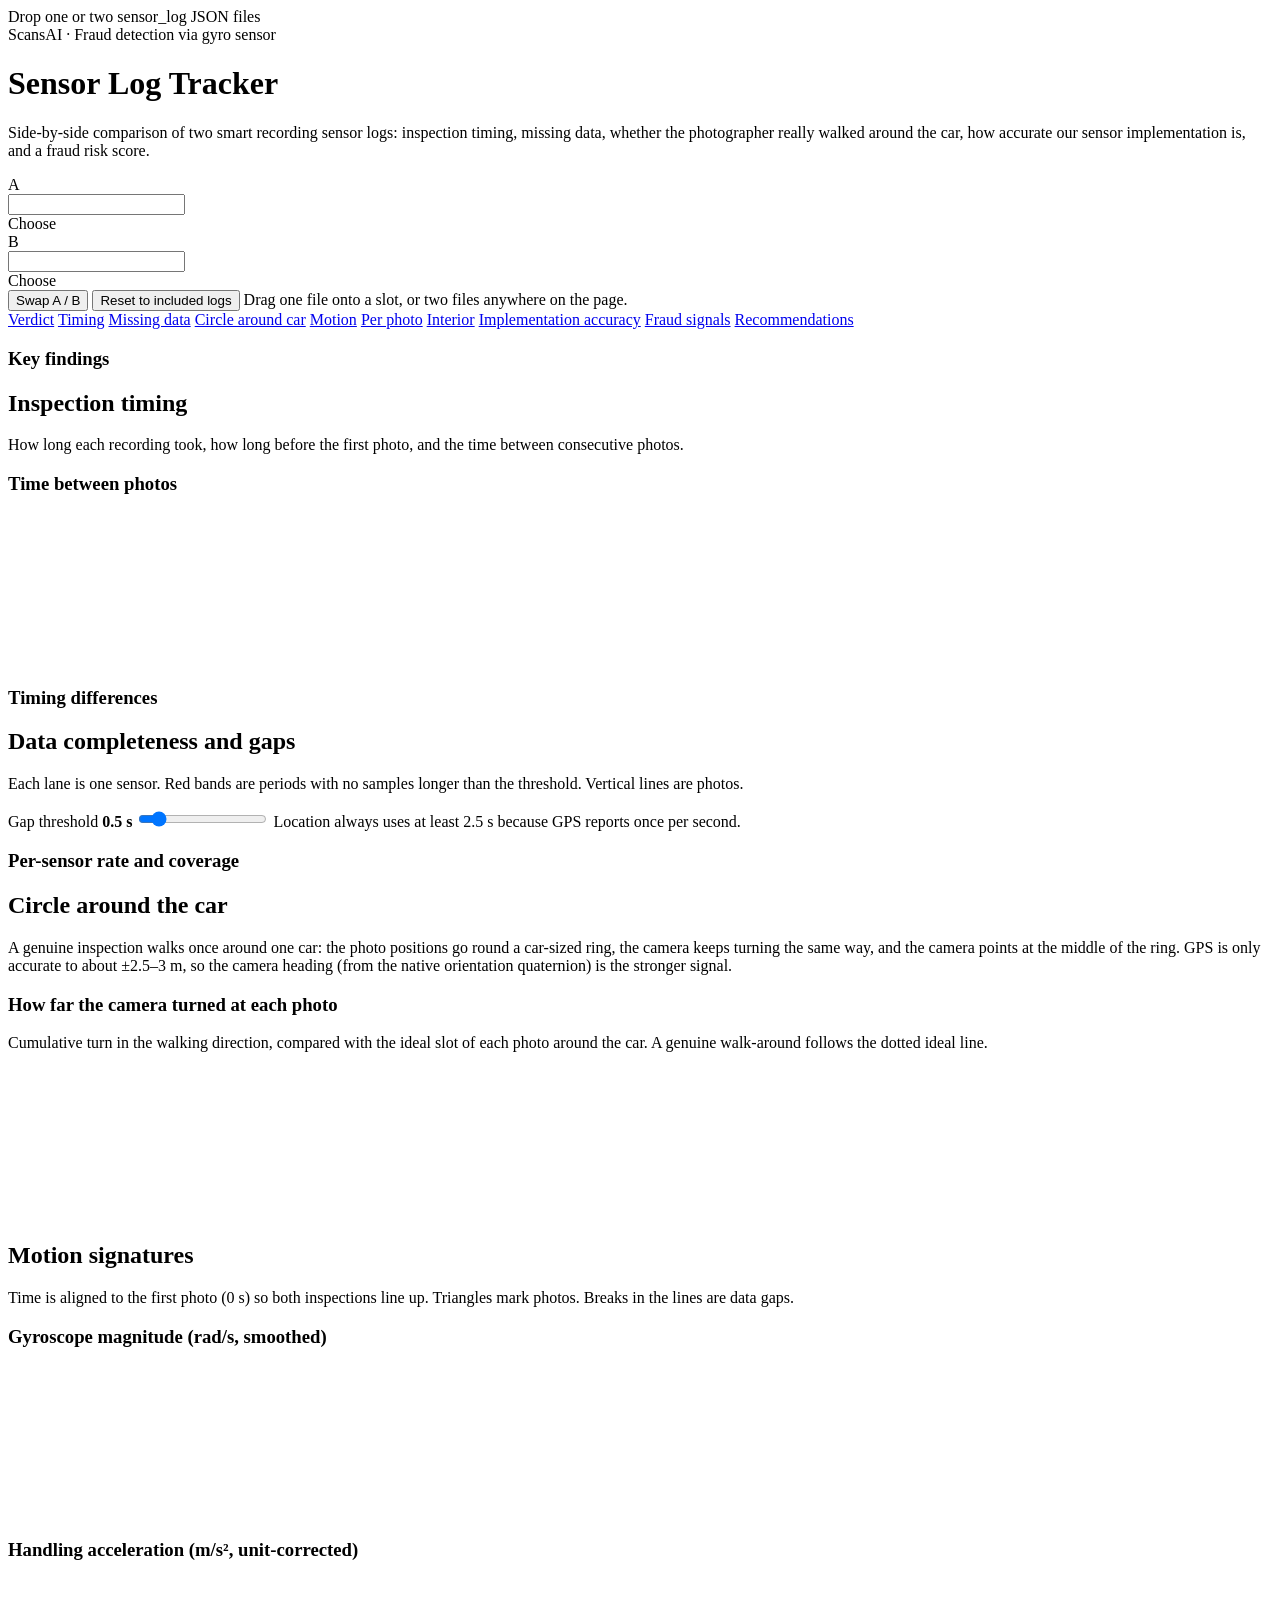
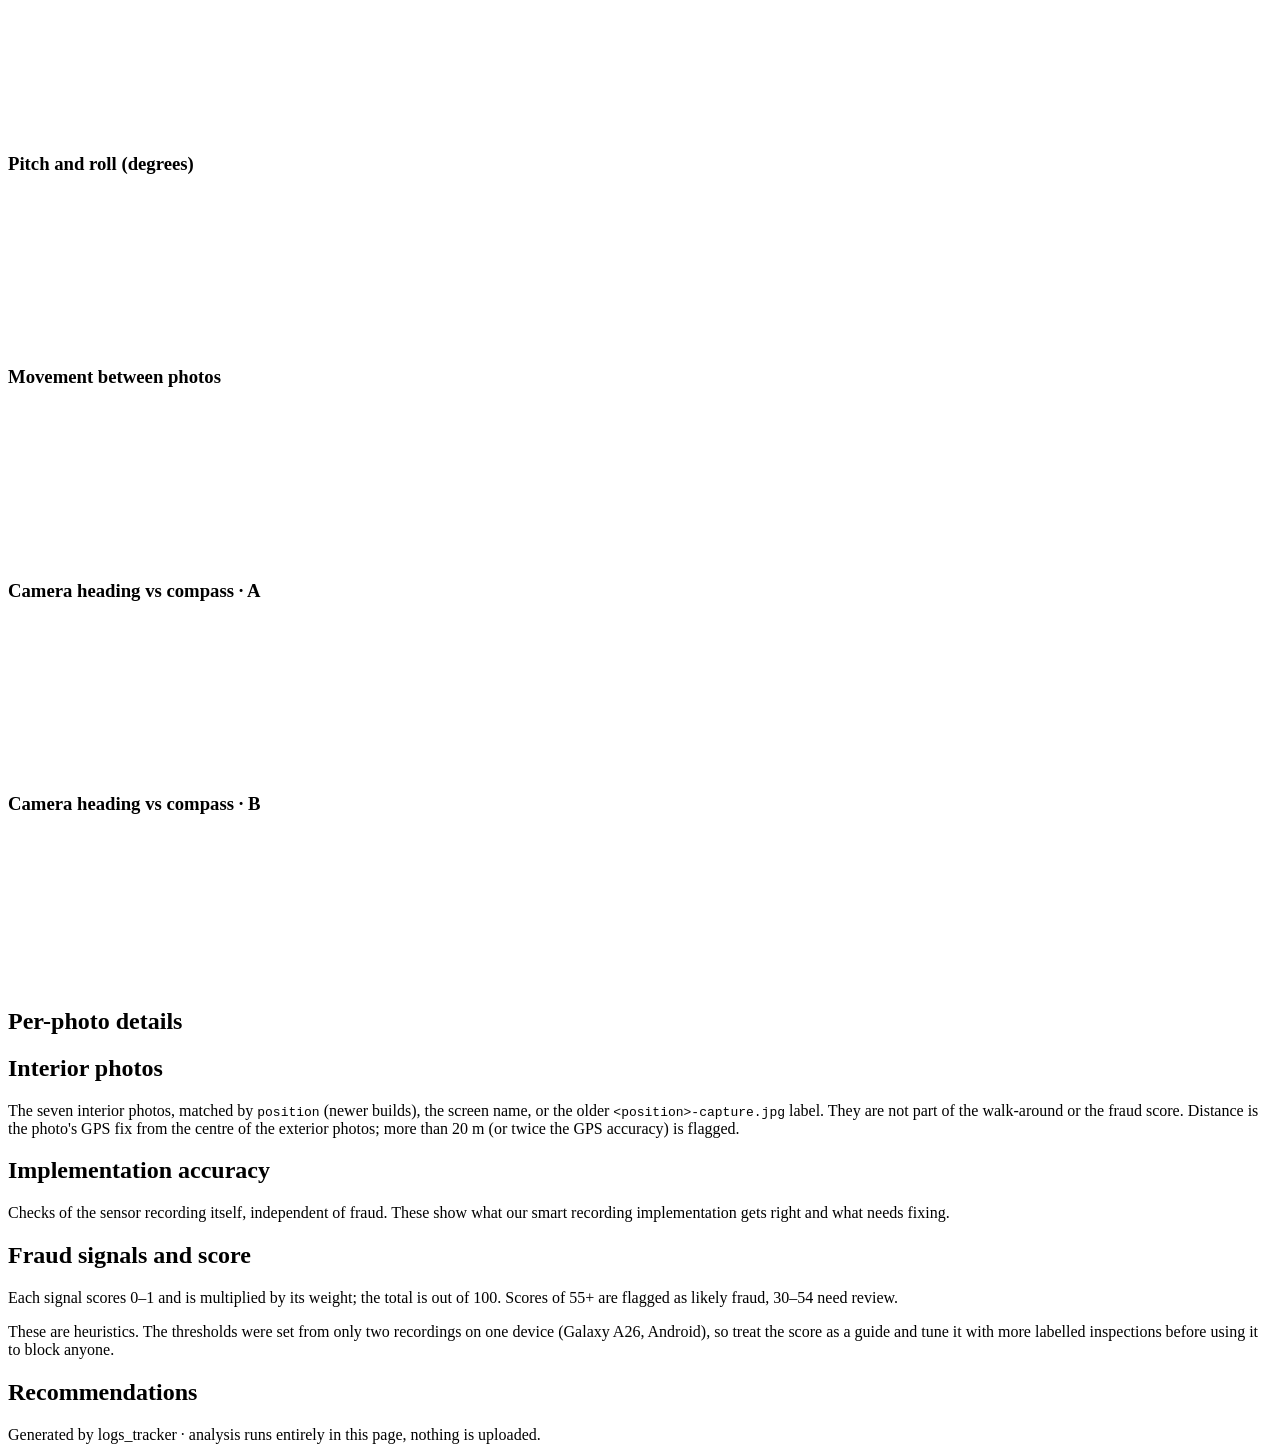
<file: src/template.html>
<!doctype html>
<html lang="en">
  <head>
    <meta charset="utf-8" />
    <meta name="viewport" content="width=device-width, initial-scale=1" />
    <title>Sensor Log Tracker · Fraud vs Normal Inspection</title>
    <style>
      /*__STYLES__*/
    </style>
  </head>
  <body>
    <div id="dropOverlay" class="drop-overlay"><div>Drop one or two sensor_log JSON files</div></div>
    <div id="toast" class="toast"></div>

    <header class="hero">
      <div class="hero-text">
        <div class="eyebrow">ScansAI · Fraud detection via gyro sensor</div>
        <h1>Sensor Log Tracker</h1>
        <p>
          Side-by-side comparison of two smart recording sensor logs: inspection timing, missing data, whether the
          photographer really walked around the car, how accurate our sensor implementation is, and a fraud risk score.
        </p>
      </div>
      <div class="loader">
        <div class="slot" id="slotA" data-slot="a">
          <div class="slot-tag">A</div>
          <div class="slot-body">
            <input class="slot-name" id="nameA" aria-label="Name for log A" />
            <div class="slot-file" id="fileA"></div>
          </div>
          <label class="btn btn-ghost">Choose<input type="file" accept=".json,application/json" id="inputA" hidden /></label>
        </div>
        <div class="slot" id="slotB" data-slot="b">
          <div class="slot-tag">B</div>
          <div class="slot-body">
            <input class="slot-name" id="nameB" aria-label="Name for log B" />
            <div class="slot-file" id="fileB"></div>
          </div>
          <label class="btn btn-ghost">Choose<input type="file" accept=".json,application/json" id="inputB" hidden /></label>
        </div>
        <div class="loader-actions">
          <button class="btn" id="swapBtn" type="button">Swap A / B</button>
          <button class="btn" id="resetBtn" type="button">Reset to included logs</button>
          <span class="hint">Drag one file onto a slot, or two files anywhere on the page.</span>
        </div>
      </div>
    </header>

    <nav class="toc">
      <a href="#verdict">Verdict</a>
      <a href="#timing">Timing</a>
      <a href="#completeness">Missing data</a>
      <a href="#circle">Circle around car</a>
      <a href="#motion">Motion</a>
      <a href="#captures">Per photo</a>
      <a href="#interior">Interior</a>
      <a href="#accuracy">Implementation accuracy</a>
      <a href="#signals">Fraud signals</a>
      <a href="#recommendations">Recommendations</a>
    </nav>

    <main>
      <section id="verdict">
        <div class="verdict-grid" id="verdictCards"></div>
        <div id="warnings"></div>
        <div class="card insights">
          <h3>Key findings</h3>
          <ul id="insights"></ul>
        </div>
      </section>

      <section id="timing">
        <h2>Inspection timing</h2>
        <p class="lead">
          How long each recording took, how long before the first photo, and the time between consecutive photos.
        </p>
        <div class="card"><div id="phaseBars"></div></div>
        <div class="grid-2">
          <div class="card">
            <h3>Time between photos</h3>
            <div class="chart-box"><canvas id="chartIntervals"></canvas></div>
          </div>
          <div class="card">
            <h3>Timing differences</h3>
            <div id="timingTable"></div>
          </div>
        </div>
      </section>

      <section id="completeness">
        <h2>Data completeness and gaps</h2>
        <p class="lead">
          Each lane is one sensor. Red bands are periods with no samples longer than the threshold. Vertical lines
          are photos.
        </p>
        <div class="card controls">
          <label for="gapSlider">Gap threshold <strong id="gapValue">0.5 s</strong></label>
          <input type="range" id="gapSlider" min="0.2" max="3" step="0.1" value="0.5" />
          <span class="hint">Location always uses at least 2.5 s because GPS reports once per second.</span>
        </div>
        <div class="card"><div id="timelineA" class="timeline"></div></div>
        <div class="card"><div id="timelineB" class="timeline"></div></div>
        <div class="card">
          <h3>Per-sensor rate and coverage</h3>
          <div id="streamTable" class="table-wrap"></div>
          <div id="gapLists" class="gap-lists"></div>
        </div>
      </section>

      <section id="circle">
        <h2>Circle around the car</h2>
        <p class="lead">
          A genuine inspection walks once around one car: the photo positions go round a car-sized ring, the camera
          keeps turning the same way, and the camera points at the middle of the ring. GPS is only accurate to about
          ±2.5–3 m, so the camera heading (from the native orientation quaternion) is the stronger signal.
        </p>
        <div class="grid-2" id="maps"></div>
        <div class="grid-2" id="polars"></div>
        <div class="card">
          <h3>How far the camera turned at each photo</h3>
          <p class="hint">
            Cumulative turn in the walking direction, compared with the ideal slot of each photo around the car. A
            genuine walk-around follows the dotted ideal line.
          </p>
          <div class="chart-box tall"><canvas id="chartProgress"></canvas></div>
        </div>
      </section>

      <section id="motion">
        <h2>Motion signatures</h2>
        <p class="lead">
          Time is aligned to the first photo (0 s) so both inspections line up. Triangles mark photos. Breaks in the
          lines are data gaps.
        </p>
        <div class="grid-2">
          <div class="card">
            <h3>Gyroscope magnitude (rad/s, smoothed)</h3>
            <div class="chart-box"><canvas id="chartGyro"></canvas></div>
          </div>
          <div class="card">
            <h3>Handling acceleration (m/s², unit-corrected)</h3>
            <div class="chart-box"><canvas id="chartAcc"></canvas></div>
          </div>
          <div class="card">
            <h3>Pitch and roll (degrees)</h3>
            <div class="chart-box"><canvas id="chartPitch"></canvas></div>
          </div>
          <div class="card">
            <h3>Movement between photos</h3>
            <div class="chart-box"><canvas id="chartSteps"></canvas></div>
          </div>
          <div class="card">
            <h3 id="headingTitleA">Camera heading vs compass · A</h3>
            <div class="chart-box"><canvas id="chartHeadingA"></canvas></div>
          </div>
          <div class="card">
            <h3 id="headingTitleB">Camera heading vs compass · B</h3>
            <div class="chart-box"><canvas id="chartHeadingB"></canvas></div>
          </div>
        </div>
      </section>

      <section id="captures">
        <h2>Per-photo details</h2>
        <div class="card"><div id="capturesA" class="table-wrap"></div></div>
        <div class="card"><div id="capturesB" class="table-wrap"></div></div>
      </section>

      <section id="interior">
        <h2>Interior photos</h2>
        <p class="lead">
          The seven interior photos, matched by <code>position</code> (newer builds), the screen name, or the older
          <code>&lt;position&gt;-capture.jpg</code> label. They are not part of the walk-around or the fraud score. Distance is the
          photo's GPS fix from the centre of the exterior photos; more than 20 m (or twice the GPS accuracy) is flagged.
        </p>
        <div class="card"><div id="interiorA" class="table-wrap"></div></div>
        <div class="card"><div id="interiorB" class="table-wrap"></div></div>
      </section>

      <section id="accuracy">
        <h2>Implementation accuracy</h2>
        <p class="lead">
          Checks of the sensor recording itself, independent of fraud. These show what our smart recording
          implementation gets right and what needs fixing.
        </p>
        <div class="card"><div id="accuracyTable" class="table-wrap"></div></div>
      </section>

      <section id="signals">
        <h2>Fraud signals and score</h2>
        <p class="lead">
          Each signal scores 0–1 and is multiplied by its weight; the total is out of 100. Scores of 55+ are flagged
          as likely fraud, 30–54 need review.
        </p>
        <div class="card"><div id="signalsTable" class="table-wrap"></div></div>
        <p class="note">
          These are heuristics. The thresholds were set from only two recordings on one device (Galaxy A26, Android),
          so treat the score as a guide and tune it with more labelled inspections before using it to block anyone.
        </p>
      </section>

      <section id="recommendations">
        <h2>Recommendations</h2>
        <div class="card"><ol id="recommendationList" class="recs"></ol></div>
      </section>
    </main>

    <footer>Generated by logs_tracker · analysis runs entirely in this page, nothing is uploaded.</footer>

    <script type="application/json" id="log-a" data-name="__NAME_A__" data-file="__FILE_A__">__LOG_A__</script>
    <script type="application/json" id="log-b" data-name="__NAME_B__" data-file="__FILE_B__">__LOG_B__</script>
    <script>
      /*__CHARTJS__*/
    </script>
    <script>
      /*__ENGINE__*/
    </script>
    <script>
      /*__APP__*/
    </script>
  </body>
</html>
</file>
